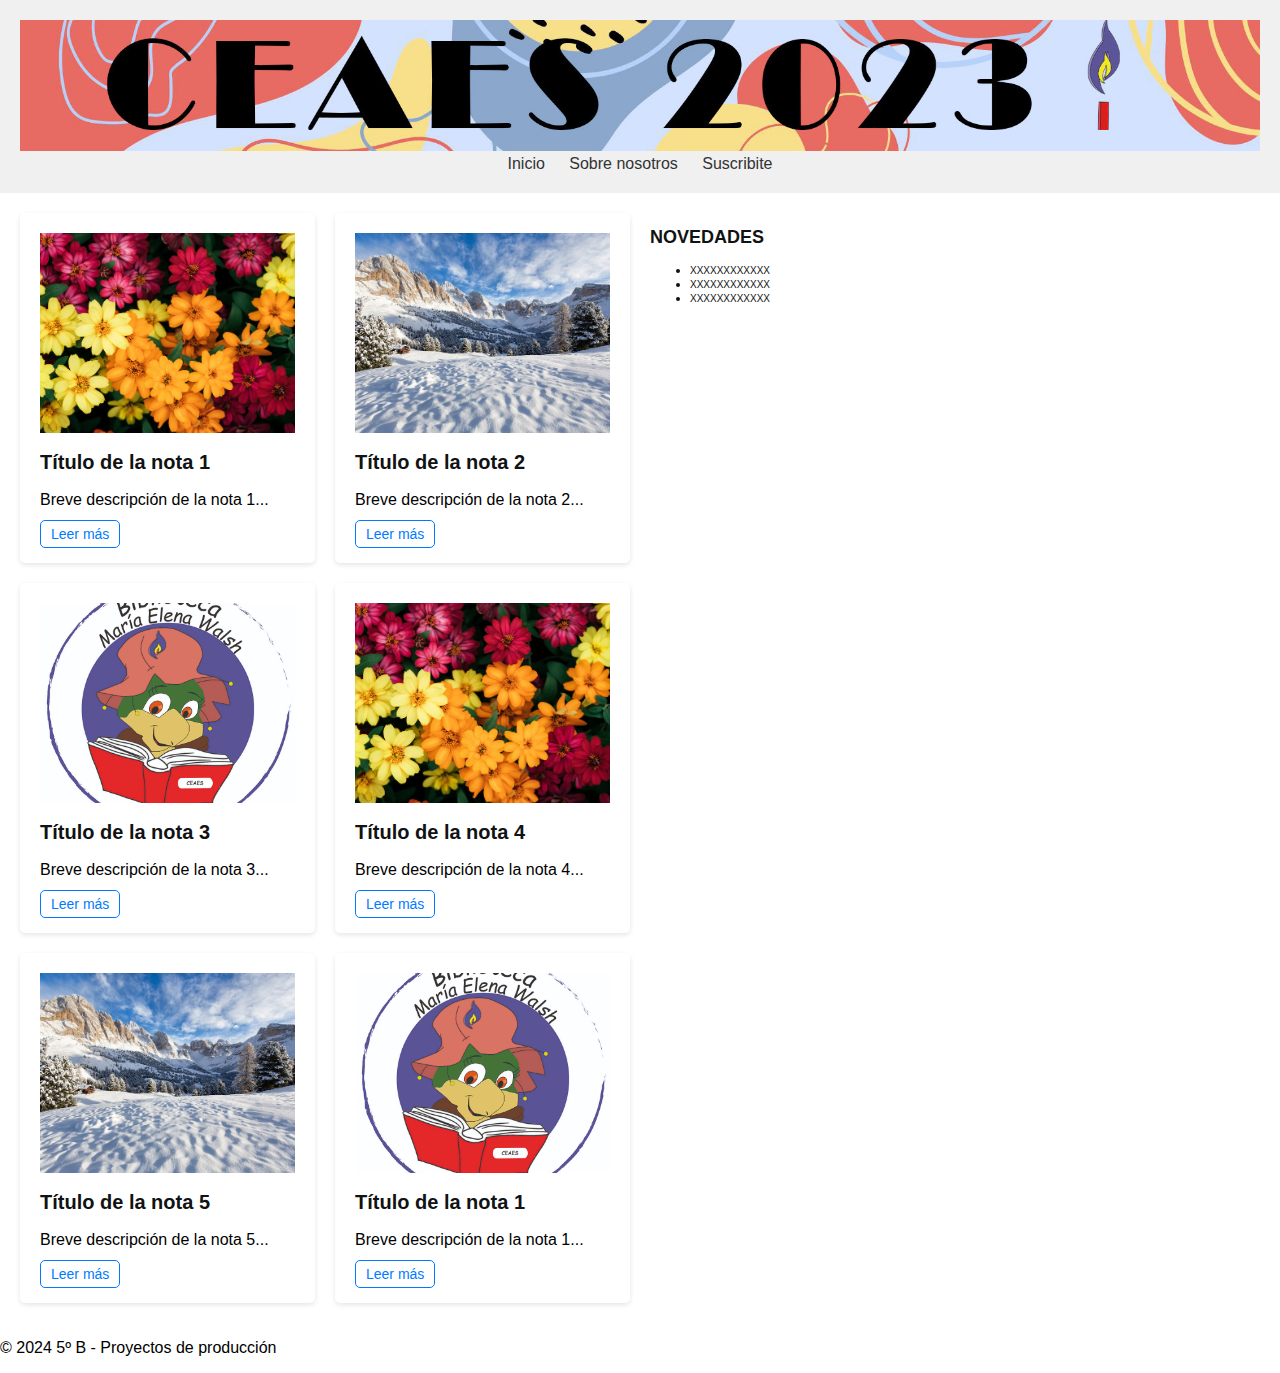
<file: index.html>
<!DOCTYPE html>
<html lang="es">
<head>
    <meta charset="UTF-8">
    <meta name="viewport" content="width=device-width, initial-scale=1.0">
    <title>CEAES DIGITAL 2024</title>
    <link rel="stylesheet" href="./css/styleresponsive.css">
</head>
<body>
    <header>
        <div class="banner-contenedor">
            <img src="./img/banner2024.jpg" alt="Banner">
        </div>
        <nav>
            <ul>
                <li><a href="./index.html">Inicio</a></li>
                <li><a href="./nosotros.html">Sobre nosotros</a></li>
                <li><a href="./suscribite.html">Suscribite</a></li>
            </ul>
        </nav>
    </header>

    <main>
        <section class="entradas">
            <article class="entrada">
                <img src="./img/imagen1.avif" alt="imagen 1">
                <h2><a href="#">Título de la nota 1</a></h2>
                <p>Breve descripción de la nota 1...</p>
                <a href="#" class="leer-mas">Leer más</a>
            </article>

            <article class="entrada">
                <img src="./img/imagen2.jpg" alt="imagen  2">
                <h2><a href="#">Título de la nota 2</a></h2>
                <p>Breve descripción de la nota 2...</p>
                <a href="#" class="leer-mas">Leer más</a>
            </article>

            <article class="entrada">
                <img src="./img/logo-biblioteca800.jpg" alt="imagen3">
                <h2><a href="#">Título de la nota 3</a></h2>
                <p>Breve descripción de la nota 3...</p>
                <a href="#" class="leer-mas">Leer más</a>
            </article>

            <article class="entrada">
                <img src="./img/imagen1.avif" alt="imagen 1">
                <h2><a href="#">Título de la nota 4</a></h2>
                <p>Breve descripción de la nota 4...</p>
                <a href="#" class="leer-mas">Leer más</a>
            </article>

            <article class="entrada">
                <img src="./img/imagen2.jpg" alt="imagen  2">
                <h2><a href="#">Título de la nota 5</a></h2>
                <p>Breve descripción de la nota 5...</p>
                <a href="#" class="leer-mas">Leer más</a>
            </article>

            <article class="entrada">
                <img src="./img/logo-biblioteca800.jpg" alt="imagen3">
                <h2><a href="./nota1.html">Título de la nota 1</a></h2>
                <p>Breve descripción de la nota 1...</p>
                <a href="./nota1.html" class="leer-mas">Leer más</a>
            </article>
        </section>

        <aside class="novedades">
            <h2>NOVEDADES</h2>
            <ul>
                <li><a href="#">XXXXXXXXXXXX</a></li>
                <li><a href="#">XXXXXXXXXXXX</a></li>
                <li><a href="#">XXXXXXXXXXXX</a></li>
            </ul>
        </aside>
    </main>

    <footer>
        <p>&copy; 2024 5º B - Proyectos de producción</p>
    </footer>
</body>
</html>
</file>
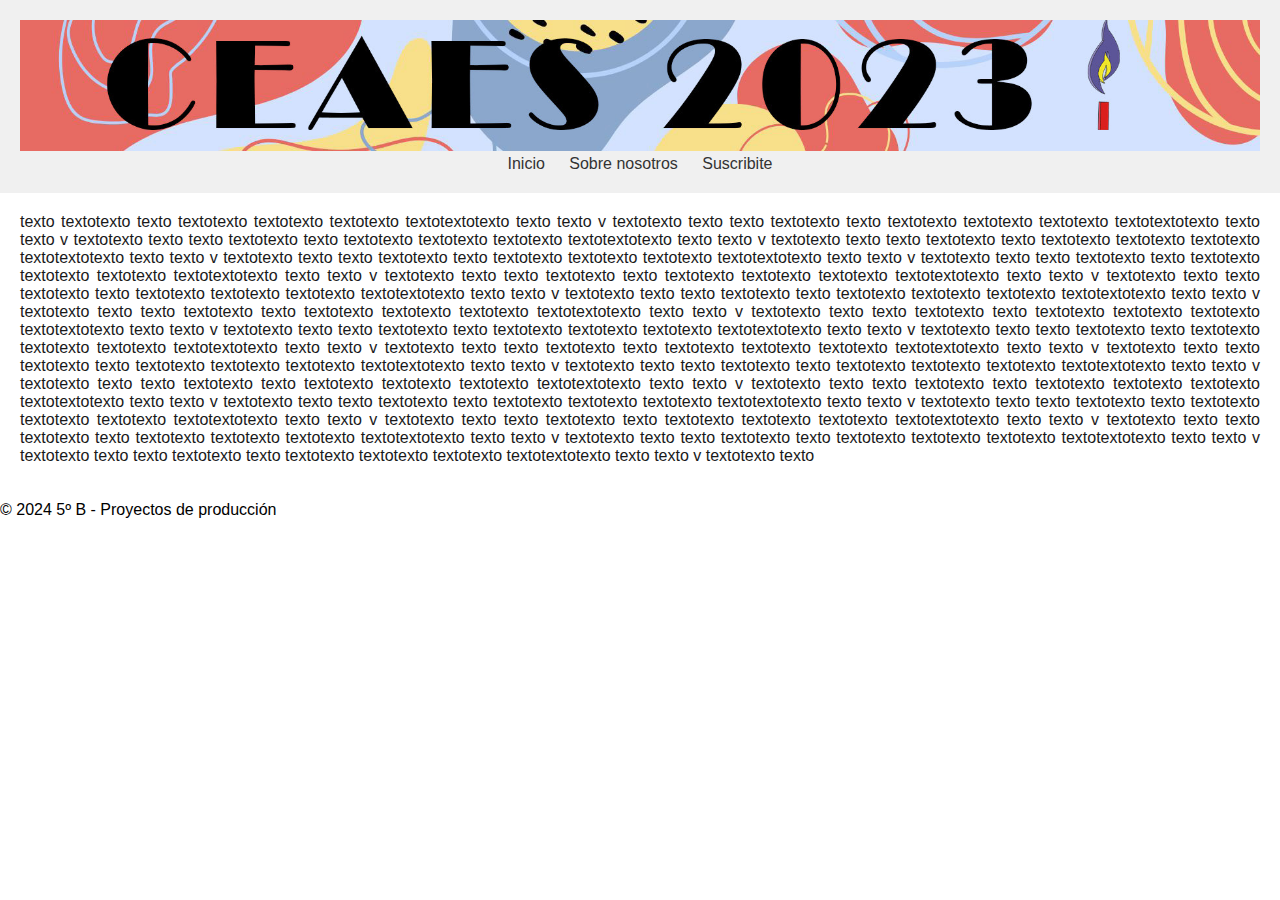
<file: nota1.html>
<!DOCTYPE html>
<html lang="es">
<head>
    <meta charset="UTF-8">
    <meta name="viewport" content="width=device-width, initial-scale=1.0">
    <title>CEAES DIGITAL 2024</title>
    <link rel="stylesheet" href="./css/styleresponsive.css">
</head>
<body>
    <header>
        <div class="banner-contenedor">
            <img src="./img/banner2024.jpg" alt="Banner">
        </div>
        <nav>
            <ul>
                <li><a href="./index.html">Inicio</a></li>
                <li><a href="./nosotros.html">Sobre nosotros</a></li>
                <li><a href="./suscribite.html">Suscribite</a></li>
            </ul>
        </nav>
    </header>

    <main>
        <section class="nota">
          <div>
            texto textotexto texto textotexto textotexto textotexto textotextotexto texto texto v textotexto texto
            texto textotexto texto textotexto textotexto textotexto textotextotexto texto texto v textotexto 
            texto texto textotexto texto textotexto textotexto textotexto textotextotexto texto texto v textotexto texto
            texto textotexto texto textotexto textotexto textotexto textotextotexto texto texto v textotexto
            texto texto textotexto texto textotexto textotexto textotexto textotextotexto texto texto v textotexto texto 
            texto textotexto texto textotexto textotexto textotexto textotextotexto texto texto v textotexto texto

            texto textotexto texto textotexto textotexto textotexto textotextotexto texto texto v textotexto texto
            texto textotexto texto textotexto textotexto textotexto textotextotexto texto texto v textotexto 
            texto texto textotexto texto textotexto textotexto textotexto textotextotexto texto texto v textotexto texto
            texto textotexto texto textotexto textotexto textotexto textotextotexto texto texto v textotexto
            texto texto textotexto texto textotexto textotexto textotexto textotextotexto texto texto v textotexto texto 
            texto textotexto texto textotexto textotexto textotexto textotextotexto texto texto v textotexto texto
            texto textotexto texto textotexto textotexto textotexto textotextotexto texto texto v textotexto texto
            texto textotexto texto textotexto textotexto textotexto textotextotexto texto texto v textotexto 
            texto texto textotexto texto textotexto textotexto textotexto textotextotexto texto texto v textotexto texto
            texto textotexto texto textotexto textotexto textotexto textotextotexto texto texto v textotexto
            texto texto textotexto texto textotexto textotexto textotexto textotextotexto texto texto v textotexto texto 
            texto textotexto texto textotexto textotexto textotexto textotextotexto texto texto v textotexto texto
            texto textotexto texto textotexto textotexto textotexto textotextotexto texto texto v textotexto texto
            texto textotexto texto textotexto textotexto textotexto textotextotexto texto texto v textotexto 
            texto texto textotexto texto textotexto textotexto textotexto textotextotexto texto texto v textotexto texto
            texto textotexto texto textotexto textotexto textotexto textotextotexto texto texto v textotexto
            texto texto textotexto texto textotexto textotexto textotexto textotextotexto texto texto v textotexto texto 
            texto textotexto texto textotexto textotexto textotexto textotextotexto texto texto v textotexto texto
            

          </div>  
        </section>

        
    </main>

    <footer>
        <p>&copy; 2024 5º B - Proyectos de producción</p>
    </footer>
</body>
</html>
</file>
<file: css/styleresponsive.css>
body {
    font-family: sans-serif;
    margin: 0;
    padding: 0;
}

header {
    background-color: #f0f0f0;
    padding: 20px;
}
header .banner-contenedor {
    width: 100%; /* El ancho del contenedor será el 100% del ancho del header */
    height: auto; /* La altura se ajustará automáticamente para mantener la proporción de la imagen */
    overflow: hidden; /* Oculta la parte de la imagen que se salga del contenedor */
}

header .banner-contenedor img {
    width: 100%; /* La imagen ocupará todo el ancho del contenedor */
    height: auto; /* La altura se ajustará automáticamente para mantener la proporción */
}

h1 {
    text-align: center;
}

nav ul {
    list-style: none;
    margin: 0;
    padding: 0;
    text-align: center;
}

nav li {
    display: inline-block;
    margin: 0 10px;
}

nav a {
    text-decoration: none;
    color: #333;
}

main {
    display: grid;
    grid-template-columns: repeat(auto-fit, minmax(300px, 1fr));
    gap: 20px;
    padding: 20px;
}

.entradas {
    display: grid;
    grid-template-columns: repeat(auto-fit, minmax(250px, 1fr));
    gap: 20px;
}

.entrada {
    background-color: #fff;
    padding: 20px;
    border-radius: 5px;
    box-shadow: 0 2px 5px rgba(0, 0, 0, 0.1);
}

.entrada img {
    width: 100%;
    height: 200px;
    object-fit: cover;
    margin-bottom: 10px;
}

.entrada h2 {
    margin-top: 0;
    margin-bottom: 10px;
}


.entrada h2 a {
    color: #111213; /* Color  */
    text-decoration: none; /* Elimina el subrayado */
    font-family: 'Arial', sans-serif; /* Cambia la fuente a Arial */
    font-size: 20px; /* Cambia el tamaño de la fuente a 14px */ 
    
}

.entrada a.leer-mas {
    color: #007bff; /* Color azul */
    text-decoration: none; /* Elimina el subrayado */
    font-family: 'Arial', sans-serif; /* Cambia la fuente a Arial */
    font-size: 14px; /* Cambia el tamaño de la fuente a 14px */
    padding: 5px 10px; /* Agrega espacio alrededor del texto */
    border: 1px solid #007bff; /* Agrega un borde azul */
    border-radius: 5px; /* Bordes redondeados */
    transition: background-color 0.3s; /* Efecto de transición al pasar el cursor */
  }

  .novedades {
    color: #111213; /* Color  */
    font-family: 'Arial', sans-serif; /* Cambia la fuente a Arial */
    font-size: 12px; /* Cambia el tamaño de la fuente a 10px */ 
    
}
.novedades a {
    color: #111213; /* Color  */
    text-decoration: none; /* Elimina el subrayado */
    font-family: 'Arial', sans-serif; /* Cambia la fuente a Arial */
    font-size: 10px; /* Cambia el tamaño de la fuente a 10px */ 
    }

.nota {
    color: #19191a; /* Color  */
    font-family: 'Arial', sans-serif; /* Cambia la fuente a Arial */
    font-size: 11x; /* Cambia el tamaño de la fuente a 12px */ 
    text-align: justify; 
}    

/*   Explicacion de la diferencia en css para que sea responsive repeat(auto-fit): Distribuye las entradas en tantas columnas como quepan en el ancho disponible.
minmax(250px, 1fr): Cada columna tendrá un ancho mínimo de 250px, pero se expandirá para ocupar el espacio restante de manera uniforme.


max-width: 100%: La imagen ocupará el ancho completo de su contenedor.
height: auto: La altura de la imagen se ajustará proporcionalmente para mantener la relación de aspecto original.
*/
</file>
